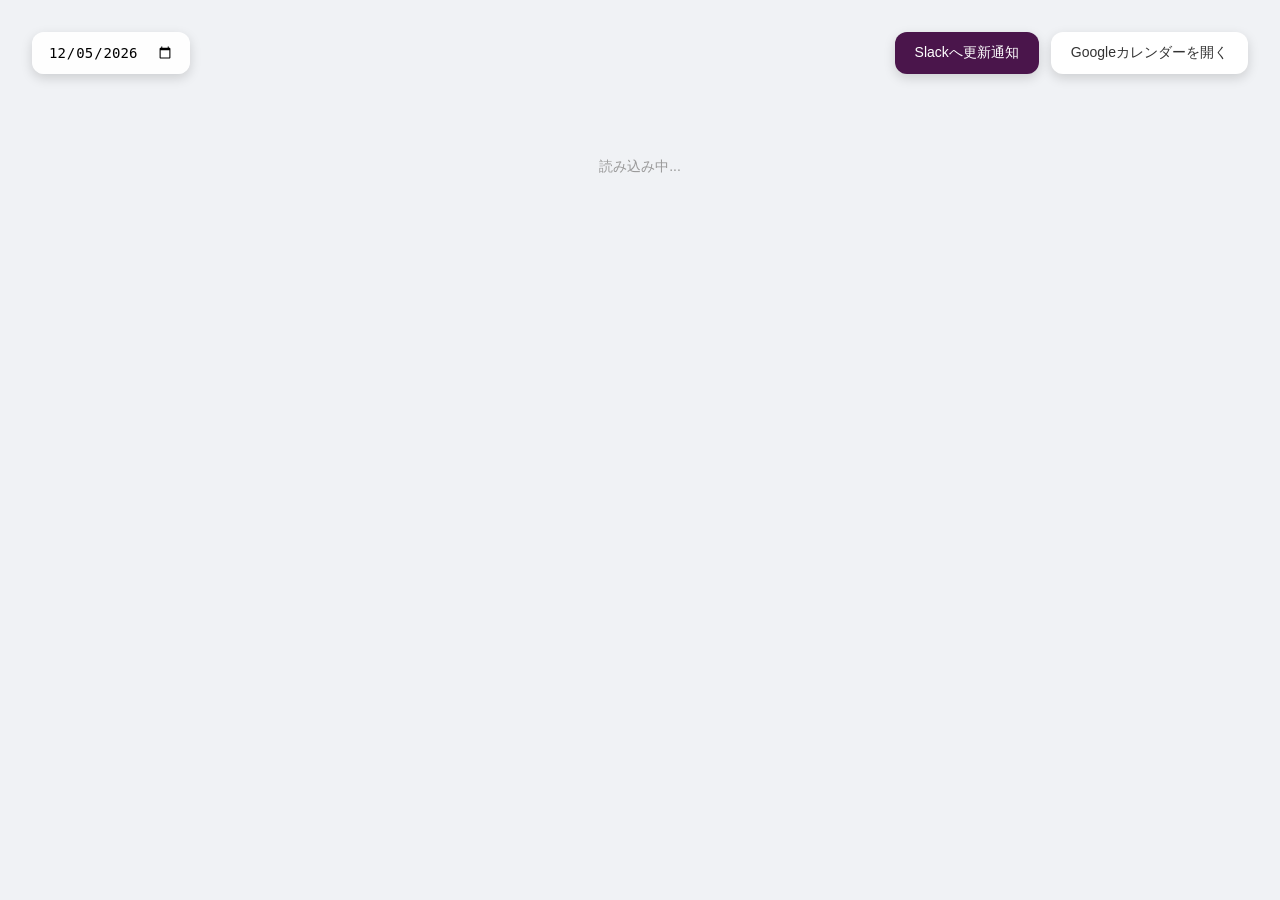
<file: GAS/シフト表/index.html>
<!DOCTYPE html>
<html>
<head>
  <meta charset="utf-8">
  <meta name="viewport" content="width=device-width, initial-scale=1">
  <style>
    * {
      box-sizing: border-box;
      margin: 0;
      padding: 0;
    }
    
    body {
      font-family: -apple-system, BlinkMacSystemFont, 'Segoe UI', Roboto, 'Helvetica Neue', sans-serif;
      padding: 16px 32px 120px 32px;
      background: #f0f2f5;
      min-height: 100vh;
    }
    
    .header {
      margin-bottom: 24px;
      position: sticky;
      top: 0;
      z-index: 100;
      background: #f0f2f5;
      padding-top: 16px;
    }
    
    .header-content {
      display: flex;
      justify-content: space-between;
      align-items: center;
    }
    
    .header-center {
      flex: 1;
      display: flex;
      justify-content: center;
    }
    
    .date-picker {
      display: flex;
      align-items: center;
      gap: 12px;
    }
    
    .calendar-link {
      padding: 12px 20px;
      background: white;
      color: #333;
      text-decoration: none;
      border-radius: 12px;
      font-size: 14px;
      font-weight: 500;
      box-shadow: 0 4px 12px rgba(0, 0, 0, 0.15);
      transition: all 0.2s ease;
    }
    
    .calendar-link:hover {
      background: #f5f5f5;
      box-shadow: 0 6px 16px rgba(0, 0, 0, 0.2);
    }
    
    .slack-button {
      padding: 12px 20px;
      background: #4A154B;
      color: white;
      border: none;
      border-radius: 12px;
      font-size: 14px;
      font-weight: 500;
      cursor: pointer;
      box-shadow: 0 4px 12px rgba(0, 0, 0, 0.15);
      transition: all 0.2s ease;
    }
    
    .slack-button:hover {
      background: #611f69;
      box-shadow: 0 6px 16px rgba(0, 0, 0, 0.2);
    }
    
    .slack-button:disabled {
      background: #ccc;
      cursor: not-allowed;
    }
    
    .date-picker input {
      padding: 12px 16px;
      border: none;
      border-radius: 12px;
      font-size: 14px;
      background: rgba(255, 255, 255, 0.95);
      box-shadow: 0 4px 12px rgba(0, 0, 0, 0.15);
      transition: all 0.2s ease;
    }
    
    .date-picker input:focus {
      outline: none;
      box-shadow: 0 4px 20px rgba(0, 0, 0, 0.25);
      transform: translateY(-1px);
    }
    
    .update-button {
      padding: 12px 24px;
      background: #34a853;
      color: white;
      border: none;
      border-radius: 12px;
      cursor: pointer;
      font-size: 14px;
      font-weight: 600;
      box-shadow: 0 4px 12px rgba(0, 0, 0, 0.15);
      transition: all 0.2s ease;
      animation: pulse 2s infinite;
    }
    
    .update-button:hover {
      background: #2d9249;
      transform: translateY(-2px);
      box-shadow: 0 6px 20px rgba(0, 0, 0, 0.25);
    }
    
    @keyframes pulse {
      0%, 100% { box-shadow: 0 4px 12px rgba(52, 168, 83, 0.4); }
      50% { box-shadow: 0 4px 20px rgba(52, 168, 83, 0.8); }
    }
    
    .hidden {
      display: none !important;
    }
    
    .status-message {
      padding: 8px 16px;
      border-radius: 8px;
      font-size: 13px;
      font-weight: 500;
      transition: all 0.3s ease;
    }
    
    .status-loading {
      background: #e3f2fd;
      color: #1565c0;
    }
    
    .status-success {
      background: #e8f5e9;
      color: #2e7d32;
    }
    
    .status-error {
      background: #ffebee;
      color: #c62828;
    }
    
    .shift-container {
      background: transparent;
    }
    
    .day-section {
      border-bottom: none;
      margin-bottom: 20px;
      background: white;
      border-radius: 12px;
      box-shadow: 0 2px 8px rgba(0, 0, 0, 0.08);
      overflow: hidden;
    }
    
    .day-section:last-child {
      margin-bottom: 0;
    }
    
    .day-header {
      background: linear-gradient(90deg, #f8f9fa 0%, #ffffff 100%);
      padding: 16px 20px;
      font-weight: 700;
      font-size: 15px;
      color: #333;
      border-bottom: 1px solid #e8e8e8;
      display: flex;
      justify-content: space-between;
      align-items: center;
      letter-spacing: 0.3px;
    }
    
    .day-header.holiday {
      background: linear-gradient(90deg, #fce4ec 0%, #ffffff 100%);
    }
    
    .time-header {
      display: flex;
      border-bottom: 1px solid #e8e8e8;
      background: #fafbfc;
    }
    
    .name-column {
      width: 120px;
      min-width: 120px;
      padding: 12px 16px;
      border-right: 1px solid #e8e8e8;
      font-size: 12px;
      color: #999;
      text-transform: uppercase;
      letter-spacing: 0.5px;
    }
    
    .time-slots {
      display: flex;
      flex: 1;
    }
    
    .time-slot {
      flex: 1;
      text-align: left;
      padding: 12px 8px;
      font-size: 11px;
      font-weight: 500;
      color: #999;
      border-right: 1px solid #f0f0f0;
    }
    
    .time-slot:last-child {
      border-right: none;
    }
    
    .member-row {
      display: flex;
      border-bottom: 1px solid #f5f5f5;
      min-height: 44px;
      transition: background 0.15s ease;
    }
    
    .member-row:hover {
      background: #f5f7fa;
      box-shadow: 0 2px 8px rgba(0, 0, 0, 0.08);
      position: relative;
      z-index: 1;
    }
    
    .member-row:hover .bar {
      box-shadow: 0 2px 6px rgba(0, 0, 0, 0.15);
      transform: translateY(-1px);
    }
    
    .member-row:hover .bar-event:hover,
    .member-row:hover .bar-rest:hover,
    .member-row:hover .bar-yukyu:hover {
      box-shadow: 0 4px 12px rgba(0, 0, 0, 0.25);
      transform: translateY(-2px);
    }
    
    .member-row:last-child {
      border-bottom: none;
    }
    
    .member-name {
      width: 120px;
      min-width: 120px;
      padding: 12px 16px;
      border-right: 1px solid #e8e8e8;
      display: flex;
      align-items: center;
      font-size: 13px;
      font-weight: 500;
      color: #333;
    }
    
    .member-schedule {
      flex: 1;
      position: relative;
      height: 44px;
      background: transparent;
    }
    
    .member-schedule::before {
      content: '';
      position: absolute;
      top: 0;
      left: 0;
      right: 0;
      bottom: 0;
      background: repeating-linear-gradient(
        90deg,
        transparent,
        transparent calc(100% / 9 - 1px),
        #f0f0f0 calc(100% / 9 - 1px),
        #f0f0f0 calc(100% / 9)
      );
      pointer-events: none;
    }
    
    .bar-container {
      position: absolute;
      top: 6px;
      bottom: 6px;
      left: 0;
      right: 0;
    }
    
    .bar {
      position: absolute;
      top: 0;
      height: 100%;
      display: flex;
      align-items: center;
      border-radius: 4px;
      box-shadow: 0 1px 3px rgba(0, 0, 0, 0.1);
    }
    
    .bar-default {
      background: #fff8e1;
    }
    
    .bar-event {
      background: #6b9ac4;
      z-index: 2;
      border-left: 2px solid rgba(255, 255, 255, 0.3);
    }
    
    .bar-rest {
      background: #c8e6c9;
      z-index: 2;
      border-left: 2px solid rgba(255, 255, 255, 0.3);
    }
    
    .bar-rest .bar-content {
      color: #333;
      text-shadow: none;
    }
    
    .bar-yukyu {
      background: #fff5f7;
      z-index: 1;
    }
    
    .bar-yukyu .bar-content {
      color: #333;
      text-shadow: none;
    }
    
    .bar-content {
      padding: 0 10px;
      font-size: 11px;
      font-weight: 500;
      color: white;
      white-space: nowrap;
      overflow: hidden;
      text-overflow: ellipsis;
      width: 100%;
      text-shadow: 0 1px 2px rgba(0, 0, 0, 0.2);
    }
    
    .bar-alert {
      background: #e53935;
    }
    
    .bar-alert .bar-content {
      color: white;
      font-weight: 600;
    }
    
    .holiday-overlay {
      position: absolute;
      top: 0;
      left: 0;
      right: 0;
      bottom: 0;
      display: flex;
      align-items: center;
      justify-content: center;
      background: rgba(252, 228, 236, 0.95);
      font-size: 20px;
      font-weight: 700;
      color: #c2185b;
      letter-spacing: 2px;
    }
    
    .loading {
      text-align: center;
      padding: 60px;
      color: #999;
      font-size: 14px;
    }
    
    /* ツールチップ */
    .bar {
      cursor: pointer;
    }
    
    .tooltip {
      position: absolute;
      background: #333;
      color: white;
      padding: 8px 12px;
      border-radius: 6px;
      font-size: 12px;
      z-index: 1000;
      pointer-events: none;
      max-width: 250px;
      box-shadow: 0 4px 12px rgba(0, 0, 0, 0.3);
    }
    
    .tooltip-title {
      font-weight: 600;
    }
    
    .tooltip-name {
      font-size: 13px;
      font-weight: 600;
      margin-bottom: 4px;
      padding-bottom: 4px;
      border-bottom: 1px solid #555;
    }
    
    .tooltip-time {
      font-size: 11px;
      color: #ccc;
      margin-top: 4px;
    }
    
    /* ポップアップ */
    .popup-overlay {
      position: fixed;
      top: 0;
      left: 0;
      right: 0;
      bottom: 0;
      background: rgba(0, 0, 0, 0.5);
      z-index: 2000;
      display: flex;
      align-items: center;
      justify-content: center;
    }
    
    .popup-card {
      background: white;
      border-radius: 12px;
      box-shadow: 0 8px 32px rgba(0, 0, 0, 0.3);
      max-width: 400px;
      width: 90%;
      max-height: 80vh;
      overflow-y: auto;
    }
    
    .popup-header {
      padding: 20px;
      border-bottom: 1px solid #e8e8e8;
    }
    
    .popup-title {
      font-size: 18px;
      font-weight: 600;
      color: #333;
      margin-bottom: 8px;
    }
    
    .popup-time {
      font-size: 14px;
      color: #666;
    }
    
    .popup-footer {
      padding: 16px 20px;
      border-top: 1px solid #e8e8e8;
      display: flex;
      justify-content: space-between;
    }
    
    .popup-button {
      padding: 8px 16px;
      border-radius: 6px;
      font-size: 13px;
      font-weight: 500;
      cursor: pointer;
      transition: all 0.2s ease;
    }
    
    .popup-button-close {
      background: #f0f0f0;
      color: #333;
      border: none;
    }
    
    .popup-button-close:hover {
      background: #e0e0e0;
    }
    
    .popup-button-open {
      background: #4285f4;
      color: white;
      border: none;
      text-decoration: none;
    }
    
    .popup-button-open:hover {
      background: #3367d6;
    }
    
    /* 掲示板 */
    .bulletin-board {
      background: white;
      border-radius: 12px;
      box-shadow: 0 2px 8px rgba(0, 0, 0, 0.08);
      margin-bottom: 20px;
      overflow: hidden;
    }
    
    .bulletin-header {
      background: linear-gradient(90deg, #e3f2fd 0%, #ffffff 100%);
      padding: 16px 20px;
      font-weight: 700;
      font-size: 15px;
      color: #1565c0;
      border-bottom: 1px solid #e8e8e8;
    }
    
    .bulletin-content {
      padding: 16px 20px;
    }
    
    .bulletin-posts {
      margin-bottom: 16px;
      max-height: 600px;
      overflow-y: auto;
    }
    
    .bulletin-pinned-area {
      margin-bottom: 12px;
      border-bottom: 2px solid #e8e8e8;
      padding-bottom: 12px;
    }
    
    .bulletin-post {
      padding: 12px;
      background: #f8f9fa;
      border-radius: 8px;
      margin-bottom: 8px;
      position: relative;
    }
    
    .bulletin-post.pinned {
      background: #fffbea;
      border-left: 3px solid #ffc107;
    }
    
    .bulletin-post:last-child {
      margin-bottom: 0;
    }
    
    .bulletin-post-text {
      font-size: 14px;
      color: #333;
      line-height: 1.5;
      white-space: pre-wrap;
      word-break: break-word;
      padding-right: 32px;
    }
    
    .bulletin-post-meta {
      font-size: 11px;
      color: #999;
      margin-top: 8px;
      display: flex;
      justify-content: space-between;
      align-items: center;
    }
    
    .bulletin-post-actions {
      display: flex;
      gap: 8px;
    }
    
    .bulletin-post-action {
      background: none;
      border: none;
      color: #666;
      cursor: pointer;
      font-size: 11px;
      padding: 2px 6px;
      border-radius: 4px;
      transition: all 0.2s ease;
    }
    
    .bulletin-post-action:hover {
      background: #e0e0e0;
      color: #333;
    }
    
    .bulletin-pin-button {
      background: none;
      border: none;
      cursor: pointer;
      font-size: 16px;
      padding: 2px 4px;
      transition: all 0.2s ease;
      filter: grayscale(100%) opacity(0.4);
      position: absolute;
      top: 8px;
      right: 8px;
    }
    
    .bulletin-pin-button:hover {
      transform: scale(1.2) rotate(15deg);
      filter: grayscale(100%) opacity(0.7);
    }
    
    .bulletin-pin-button.pinned {
      filter: grayscale(0%) opacity(1);
    }
    
    .bulletin-pin-button.pinned:hover {
      transform: scale(1.2) rotate(-15deg);
    }
    
    .bulletin-pin-button:disabled {
      cursor: wait;
      pointer-events: none;
    }
    
    body.processing {
      cursor: wait;
    }
    
    body.processing * {
      pointer-events: none;
    }
    
    body.processing .bulletin-pin-button {
      pointer-events: auto;
    }
    
    .bulletin-input-area {
      display: flex;
      gap: 12px;
      align-items: flex-end;
    }
    
    .bulletin-textarea {
      flex: 1;
      min-height: 40px;
      padding: 10px 12px;
      border: 1px solid #e0e0e0;
      border-radius: 8px;
      font-size: 14px;
      font-family: inherit;
      resize: none;
      overflow-y: auto;
      line-height: 1.5;
    }
    
    .bulletin-textarea:focus {
      outline: none;
      border-color: #4285f4;
      box-shadow: 0 0 0 2px rgba(66, 133, 244, 0.2);
    }
    
    .bulletin-submit {
      padding: 10px 20px;
      background: #4285f4;
      color: white;
      border: none;
      border-radius: 8px;
      cursor: pointer;
      font-size: 14px;
      font-weight: 500;
      transition: all 0.2s ease;
      white-space: nowrap;
    }
    
    .bulletin-submit:hover {
      background: #3367d6;
    }
    
    .bulletin-submit:disabled {
      background: #ccc;
      cursor: not-allowed;
    }
    
    .bulletin-empty {
      text-align: center;
      color: #999;
      font-size: 13px;
      padding: 20px;
    }
    
    .bulletin-edit-area {
      margin-top: 8px;
    }
    
    .bulletin-edit-area .bulletin-textarea {
      width: 100%;
    }
    
    .bulletin-edit-buttons {
      display: flex;
      gap: 8px;
      margin-top: 8px;
      justify-content: flex-end;
    }
    
    .bulletin-edit-btn {
      padding: 6px 12px;
      border: none;
      border-radius: 6px;
      font-size: 12px;
      cursor: pointer;
      transition: all 0.2s ease;
    }
    
    .bulletin-edit-save {
      background: #4285f4;
      color: white;
    }
    
    .bulletin-edit-save:hover {
      background: #3367d6;
    }
    
    .bulletin-edit-save:disabled {
      background: #ccc;
      cursor: not-allowed;
    }
    
    .bulletin-edit-cancel {
      background: #f0f0f0;
      color: #333;
    }
    
    .bulletin-edit-cancel:hover {
      background: #e0e0e0;
    }
  </style>
</head>
<body>
  <div class="header">
    <div class="header-content">
      <div class="date-picker">
        <input type="date" id="startDate">
        <span id="statusMessage" class="status-message hidden"></span>
      </div>
      <div class="header-center">
        <button id="updateButton" class="update-button hidden" onclick="applyUpdate()">更新があります</button>
      </div>
      <div style="display: flex; gap: 12px;">
        <button class="slack-button" onclick="sendSlackNotify()">Slackへ更新通知</button>
        <a href="https://calendar.google.com" target="_blank" class="calendar-link">
          Googleカレンダーを開く
        </a>
      </div>
    </div>
  </div>
  
  <div class="shift-container" id="shiftContainer">
    <div class="loading">読み込み中...</div>
  </div>

  <script>
    // 時間の範囲(9時〜18時)
    const START_HOUR = 9;
    const END_HOUR = 18;
    const TOTAL_HOURS = END_HOUR - START_HOUR;
    
    // 現在表示中のデータ
    let currentData = null;
    // 最新のデータ(更新ボタン用)
    let latestData = null;
    // 更新チェックのインターバルID
    let updateCheckInterval = null;
    // ツールチップ要素
    let tooltipEl = null;
    
    // 時刻文字列から時間の数値を計算
    function timeToHour(timeStr) {
      const [h, m] = timeStr.split(':').map(Number);
      return h + m / 60;
    }
    
    // ツールチップを表示
    function showTooltip(event, eventData, memberName = '') {
      if (!tooltipEl) {
        tooltipEl = document.createElement('div');
        tooltipEl.className = 'tooltip';
        document.body.appendChild(tooltipEl);
      }
      
      const titleHtml = eventData.title.replace(/\n/g, '<br>');
      const nameHtml = memberName ? `<div class="tooltip-name">${memberName}</div>` : '';
      tooltipEl.innerHTML = `
        ${nameHtml}
        <div class="tooltip-title">${titleHtml}</div>
        <div class="tooltip-time">${eventData.start} 〜 ${eventData.end}</div>
      `;
      tooltipEl.style.display = 'block';
      
      // 位置を設定(スクロール考慮)
      const rect = event.target.getBoundingClientRect();
      const scrollTop = window.pageYOffset || document.documentElement.scrollTop;
      const scrollLeft = window.pageXOffset || document.documentElement.scrollLeft;
      
      tooltipEl.style.left = (rect.left + scrollLeft) + 'px';
      tooltipEl.style.top = (rect.bottom + scrollTop + 8) + 'px';
    }
    
    // ツールチップを非表示
    function hideTooltip() {
      if (tooltipEl) {
        tooltipEl.style.display = 'none';
      }
    }
    
    // ポップアップを表示
    function showPopup(eventData) {
      const overlay = document.createElement('div');
      overlay.className = 'popup-overlay';
      overlay.onclick = function(e) {
        if (e.target === overlay) {
          overlay.remove();
        }
      };
      
      const titleHtml = eventData.title.replace(/\n/g, '<br>');
      overlay.innerHTML = `
        <div class="popup-card">
          <div class="popup-header">
            <div class="popup-title">${titleHtml}</div>
            <div class="popup-time">${eventData.start} 〜 ${eventData.end}</div>
          </div>
          <div class="popup-footer">
            <button class="popup-button popup-button-close" onclick="this.closest('.popup-overlay').remove()">閉じる</button>
            ${eventData.htmlLink ? `<a href="${eventData.htmlLink}" target="_blank" class="popup-button popup-button-open">カレンダーで開く</a>` : ''}
          </div>
        </div>
      `;
      
      document.body.appendChild(overlay);
    }
    
    // 掲示板の投稿データ
    let postsData = [];
    // 最新の投稿データ(更新ボタン用)
    let latestPostsData = [];
    
    // 掲示板を読み込み(初回表示用)
    function loadPosts() {
      google.script.run
        .withSuccessHandler(function(posts) {
          postsData = posts;
          latestPostsData = posts;
          renderPosts();
        })
        .withFailureHandler(function(error) {
          console.error('掲示板読み込みエラー:', error);
          showStatus('掲示板の読み込みに失敗しました', 'error');
          hideStatusAfterDelay(5000);
        })
        .getPosts();
    }
    
    // 投稿データの差分チェック
    function hasPostsChanged(oldPosts, newPosts) {
      if (oldPosts.length !== newPosts.length) return true;
      
      for (let i = 0; i < oldPosts.length; i++) {
        const o = oldPosts[i];
        const n = newPosts[i];
        if (o.id !== n.id || o.text !== n.text) {
          return true;
        }
      }
      return false;
    }
    
    // 掲示板を描画
    function renderPosts() {
      const container = document.getElementById('bulletinPosts');
      
      if (postsData.length === 0) {
        container.innerHTML = '<div class="bulletin-empty">投稿はありません</div>';
        return;
      }
      
      // ピン留め投稿と通常投稿を分ける
      const pinnedPosts = postsData.filter(p => p.pinned);
      const normalPosts = postsData.filter(p => !p.pinned);
      
      const renderPost = (post) => {
        const date = new Date(post.timestamp);
        const dateStr = `${date.getMonth() + 1}/${date.getDate()} ${String(date.getHours()).padStart(2, '0')}:${String(date.getMinutes()).padStart(2, '0')}`;
        const editedStr = post.editedAt ? ' (編集済み)' : '';
        const pinnedClass = post.pinned ? ' pinned' : '';
        const pinButtonClass = post.pinned ? 'bulletin-pin-button pinned' : 'bulletin-pin-button';
        
        return `
          <div class="bulletin-post${pinnedClass}" data-id="${post.id}">
            <button class="${pinButtonClass}" onclick="togglePin('${post.id}')" title="${post.pinned ? 'ピン解除' : 'ピン留め'}">📌</button>
            <div class="bulletin-post-text">${escapeHtml(post.text)}</div>
            <div class="bulletin-post-meta">
              <span>${dateStr}${editedStr}</span>
              <div class="bulletin-post-actions">
                <button class="bulletin-post-action" onclick="startEditPost('${post.id}')">編集</button>
              </div>
            </div>
          </div>
        `;
      };
      
      let html = '';
      
      // ピン留め投稿があれば先に表示
      if (pinnedPosts.length > 0) {
        html += '<div class="bulletin-pinned-area">' + pinnedPosts.map(renderPost).join('') + '</div>';
      }
      
      // 通常投稿を表示
      html += normalPosts.map(renderPost).join('');
      
      container.innerHTML = html;
      
      // スクロールを最下部に移動（ピン留めエリアがある場合は通常投稿エリアの最下部）
      setTimeout(() => {
        container.scrollTop = container.scrollHeight;
      }, 0);
    }
    
    // HTMLエスケープ
    function escapeHtml(text) {
      const div = document.createElement('div');
      div.textContent = text;
      return div.innerHTML;
    }
    
    // 投稿を追加
    function submitPost() {
      const textarea = document.getElementById('bulletinInput');
      const text = textarea.value.trim();
      
      if (!text) return;
      
      const submitBtn = document.querySelector('.bulletin-submit');
      submitBtn.disabled = true;
      
      google.script.run
        .withSuccessHandler(function(posts) {
          postsData = posts;
          latestPostsData = posts;
          renderPosts();
          textarea.value = '';
          textarea.style.height = '40px';
          submitBtn.disabled = false;
        })
        .withFailureHandler(function(error) {
          console.error('投稿エラー:', error);
          showStatus('投稿に失敗しました', 'error');
          hideStatusAfterDelay(5000);
          submitBtn.disabled = false;
        })
        .addPost(text);
    }
    
    // ピン留めをトグル
    function togglePin(id) {
      const post = postsData.find(p => p.id === id);
      if (!post) return;
      
      // 楽観的UI更新：即座に状態を変更して再描画
      post.pinned = !post.pinned;
      renderPosts();
      
      // 処理中状態にする
      document.body.classList.add('processing');
      const allPinButtons = document.querySelectorAll('.bulletin-pin-button');
      allPinButtons.forEach(btn => btn.disabled = true);
      
      // 裏でサーバー更新
      google.script.run
        .withSuccessHandler(function(posts) {
          postsData = posts;
          latestPostsData = posts;
          // すでに楽観的に更新済みなので、サーバーと同期が取れていれば再描画不要
          // もし万が一ズレていたら再描画
          const serverPost = posts.find(p => p.id === id);
          if (serverPost && serverPost.pinned !== post.pinned) {
            postsData = posts;
            renderPosts();
          }
          // 処理中状態を解除
          document.body.classList.remove('processing');
          const allPinButtons = document.querySelectorAll('.bulletin-pin-button');
          allPinButtons.forEach(btn => btn.disabled = false);
        })
        .withFailureHandler(function(error) {
          console.error('ピン留めエラー:', error);
          // エラー時は元に戻す
          post.pinned = !post.pinned;
          renderPosts();
          showStatus('ピン留めに失敗しました', 'error');
          hideStatusAfterDelay(5000);
          // 処理中状態を解除
          document.body.classList.remove('processing');
          const allPinButtons = document.querySelectorAll('.bulletin-pin-button');
          allPinButtons.forEach(btn => btn.disabled = false);
        })
        .togglePinPost(id);
    }
    
    // 編集モードを開始
    function startEditPost(id) {
      const post = postsData.find(p => p.id === id);
      if (!post) return;
      
      const postEl = document.querySelector(`.bulletin-post[data-id="${id}"]`);
      const textEl = postEl.querySelector('.bulletin-post-text');
      
      textEl.innerHTML = `
        <div class="bulletin-edit-area">
          <textarea class="bulletin-textarea" id="editTextarea-${id}">${escapeHtml(post.text)}</textarea>
          <div class="bulletin-edit-buttons">
            <button class="bulletin-edit-btn bulletin-edit-cancel" onclick="renderPosts()">キャンセル</button>
            <button class="bulletin-edit-btn bulletin-edit-save" onclick="saveEditPost('${id}')">保存</button>
          </div>
        </div>
      `;
      
      const editTextarea = document.getElementById(`editTextarea-${id}`);
      editTextarea.focus();
      autoResizeTextarea(editTextarea);
      editTextarea.addEventListener('input', function() {
        autoResizeTextarea(this);
      });
      // Ctrl+Enterで保存
      editTextarea.addEventListener('keydown', function(e) {
        if (e.ctrlKey && e.key === 'Enter') {
          e.preventDefault();
          saveEditPost(id);
        }
      });
      
      // 編集エリアを中央にスクロール
      editTextarea.scrollIntoView({ behavior: 'smooth', block: 'center' });
    }
    
    // 編集を保存(空なら削除)
    function saveEditPost(id) {
      const textarea = document.getElementById(`editTextarea-${id}`);
      const text = textarea.value.trim();
      
      // 保存ボタンをグレーアウト
      const saveBtn = textarea.parentElement.querySelector('.bulletin-edit-save');
      if (saveBtn) saveBtn.disabled = true;
      
      if (!text) {
        // 空なら削除
        if (confirm('内容が空です。この投稿を削除しますか?')) {
          google.script.run
            .withSuccessHandler(function(posts) {
              postsData = posts;
              latestPostsData = posts;
              renderPosts();
            })
            .withFailureHandler(function(error) {
              console.error('削除エラー:', error);
              showStatus('削除に失敗しました', 'error');
              hideStatusAfterDelay(5000);
              if (saveBtn) saveBtn.disabled = false;
            })
            .deletePost(id);
        } else {
          if (saveBtn) saveBtn.disabled = false;
        }
        return;
      }
      
      google.script.run
        .withSuccessHandler(function(posts) {
          postsData = posts;
          latestPostsData = posts;
          renderPosts();
        })
        .withFailureHandler(function(error) {
          console.error('編集エラー:', error);
          showStatus('編集に失敗しました', 'error');
          hideStatusAfterDelay(5000);
          if (saveBtn) saveBtn.disabled = false;
        })
        .editPost(id, text);
    }
    
    // テキストエリアの自動リサイズ
    function autoResizeTextarea(textarea) {
      textarea.style.height = 'auto';
      textarea.style.height = textarea.scrollHeight + 'px';
    }
    
    // ステータスメッセージを表示
    function showStatus(message, type) {
      const statusEl = document.getElementById('statusMessage');
      statusEl.textContent = message;
      statusEl.className = 'status-message status-' + type;
      statusEl.classList.remove('hidden');
    }
    
    // ステータスメッセージを非表示
    function hideStatus() {
      document.getElementById('statusMessage').classList.add('hidden');
    }
    
    // ステータスメッセージを一定時間後に非表示
    function hideStatusAfterDelay(delay) {
      setTimeout(hideStatus, delay);
    }
    
    // 初期化
    document.addEventListener('DOMContentLoaded', function() {
      // 今日の日付をセット(確実に日本時間で)
      const today = new Date();
      const year = today.getFullYear();
      const month = String(today.getMonth() + 1).padStart(2, '0');
      const day = String(today.getDate()).padStart(2, '0');
      const dateStr = `${year}-${month}-${day}`;
      document.getElementById('startDate').value = dateStr;
      
      // 日付変更時に自動読み込み
      document.getElementById('startDate').addEventListener('change', function() {
        loadShiftData();
      });
      
      // データ読み込み
      loadShiftData();
      
      // 10分ごとに更新チェック
      updateCheckInterval = setInterval(function() {
        checkForUpdates(false);
      }, 600000);
    });
    
    // シフトデータ読み込み(キャッシュ優先)
    function loadShiftData() {
      const startDate = document.getElementById('startDate').value;
      document.getElementById('shiftContainer').innerHTML = '<div class="loading">読み込み中...</div>';
      document.getElementById('updateButton').classList.add('hidden');
      
      // まずキャッシュから取得を試みる
      google.script.run
        .withSuccessHandler(function(cachedData) {
          if (cachedData) {
            // キャッシュがあれば即座に表示
            currentData = cachedData;
            renderShift(cachedData);
            loadPosts();
            // ステータス表示して裏で最新データをチェック
            showStatus('最新情報を確認中...', 'loading');
            checkForUpdates(true);
          } else {
            // キャッシュがなければAPIから取得
            showStatus('最新情報を読み込み中です', 'loading');
            fetchFreshData(true);
          }
        })
        .withFailureHandler(function(error) {
          console.error('キャッシュ取得エラー:', error);
          // キャッシュ取得失敗時はAPIから取得
          showStatus('最新情報を読み込み中です', 'loading');
          fetchFreshData(true);
        })
        .getShiftDataFromCache(startDate);
    }
    
    // APIから最新データを取得
    function fetchFreshData(showStatusOnSuccess) {
      const startDate = document.getElementById('startDate').value;
      
      google.script.run
        .withSuccessHandler(function(data) {
          currentData = data;
          renderShift(data);
          loadPosts();
          if (showStatusOnSuccess) {
            showStatus('最新です', 'success');
            hideStatusAfterDelay(3000);
          }
        })
        .withFailureHandler(function(error) {
          console.error('データ取得エラー:', error);
          handleError(error);
        })
        .getShiftDataFresh(startDate);
    }
    
    // 更新チェック(統合版)
    function checkForUpdates(showStatusMessage) {
      const startDate = document.getElementById('startDate').value;
      
      let shiftHasChanges = false;
      let postsHasChanges = false;
      let checksCompleted = 0;
      
      const onCheckComplete = () => {
        checksCompleted++;
        if (checksCompleted === 2) {
          if (shiftHasChanges || postsHasChanges) {
            if (showStatusMessage) hideStatus();
            document.getElementById('updateButton').classList.remove('hidden');
          } else if (showStatusMessage) {
            showStatus('最新です', 'success');
            hideStatusAfterDelay(3000);
          }
        }
      };
      
      // シフトデータのチェック
      google.script.run
        .withSuccessHandler(function(freshData) {
          latestData = freshData;
          if (currentData && hasDataChanged(currentData, freshData)) {
            shiftHasChanges = true;
          }
          onCheckComplete();
        })
        .withFailureHandler(function(error) {
          console.error('更新チェックエラー:', error);
          if (showStatusMessage) {
            showStatus('更新チェックに失敗しました', 'error');
            hideStatusAfterDelay(5000);
          }
          onCheckComplete();
        })
        .getShiftDataFresh(startDate);
      
      // 投稿データのチェック
      google.script.run
        .withSuccessHandler(function(posts) {
          latestPostsData = posts;
          if (hasPostsChanged(postsData, posts)) {
            postsHasChanges = true;
          }
          onCheckComplete();
        })
        .withFailureHandler(function(error) {
          console.error('掲示板更新チェックエラー:', error);
          if (showStatusMessage) {
            showStatus('更新チェックに失敗しました', 'error');
            hideStatusAfterDelay(5000);
          }
          onCheckComplete();
        })
        .getPosts();
    }
    
    // データの差分チェック(IDベース)
    function hasDataChanged(oldData, newData) {
      // メンバー数が違う
      if (oldData.members.length !== newData.members.length) return true;
      
      for (let i = 0; i < oldData.members.length; i++) {
        const oldMember = oldData.members[i];
        const newMember = newData.members[i];
        
        for (const dateStr of oldData.dates) {
          const oldDayData = oldMember.events[dateStr] || { isOff: false, isYukyu: false, events: [] };
          const newDayData = newMember.events[dateStr] || { isOff: false, isYukyu: false, events: [] };
          
          // 休みや有給の状態が違う
          if (oldDayData.isOff !== newDayData.isOff || oldDayData.isYukyu !== newDayData.isYukyu) return true;
          
          const oldEvents = oldDayData.events || [];
          const newEvents = newDayData.events || [];
          
          // 予定の数が違う
          if (oldEvents.length !== newEvents.length) return true;
          
          // IDでマップを作成
          const oldMap = {};
          oldEvents.forEach(e => { oldMap[e.id] = e; });
          
          // 各予定を比較
          for (const newEvent of newEvents) {
            const oldEvent = oldMap[newEvent.id];
            
            // IDがなくなった(新規追加された)
            if (!oldEvent) return true;
            
            // タイトル・時間が変わった
            if (oldEvent.title !== newEvent.title ||
                oldEvent.start !== newEvent.start ||
                oldEvent.end !== newEvent.end ||
                oldEvent.myResponseStatus !== newEvent.myResponseStatus) {
              return true;
            }
          }
        }
      }
      return false;
    }
    
    // 更新を適用
    function applyUpdate() {
      if (latestData) {
        currentData = latestData;
        renderShift(latestData);
      }
      if (latestPostsData) {
        postsData = latestPostsData;
        renderPosts();
      }
      document.getElementById('updateButton').classList.add('hidden');
    }
    
    // エラーハンドリング
    function handleError(error) {
      document.getElementById('shiftContainer').innerHTML = 
        '<div class="loading">エラーが発生しました: ' + error.message + '</div>';
      showStatus('データの読み込みに失敗しました', 'error');
      hideStatusAfterDelay(5000);
    }
    
    // シフト表を描画
    function renderShift(data) {
      const container = document.getElementById('shiftContainer');
      container.innerHTML = '';
      
      data.dates.forEach((dateStr, index) => {
        const daySection = document.createElement('div');
        daySection.className = 'day-section';
        
        const isHoliday = data.holidays[dateStr];
        const date = new Date(dateStr);
        const dayNames = ['日', '月', '火', '水', '木', '金', '土'];
        const displayDate = `${date.getMonth() + 1}/${date.getDate()}(${dayNames[date.getDay()]})`;
        
        // 日付ヘッダー
        const dayHeader = document.createElement('div');
        dayHeader.className = 'day-header' + (isHoliday ? ' holiday' : '');
        dayHeader.innerHTML = `<span>${displayDate}</span>` + 
          (isHoliday ? `<span>${isHoliday}</span>` : '');
        daySection.appendChild(dayHeader);
        
        // 時間ヘッダー
        const timeHeader = document.createElement('div');
        timeHeader.className = 'time-header';
        timeHeader.innerHTML = '<div class="name-column"></div><div class="time-slots">' +
          Array.from({length: TOTAL_HOURS}, (_, i) => 
            `<div class="time-slot">${START_HOUR + i}</div>`
          ).join('') + '</div>';
        daySection.appendChild(timeHeader);
        
        // メンバー行のコンテナ
        const membersContainer = document.createElement('div');
        membersContainer.style.position = 'relative';
        
        // 各メンバーの行
        data.members.forEach(member => {
          const memberRow = document.createElement('div');
          memberRow.className = 'member-row';
          
          const memberEvents = member.events[dateStr] || { isOff: false, isYukyu: false, events: [] };
          
          // 名前列
          const nameCol = document.createElement('div');
          nameCol.className = 'member-name';
          nameCol.textContent = member.name;
          memberRow.appendChild(nameCol);
          
          // スケジュール列
          const scheduleCol = document.createElement('div');
          scheduleCol.className = 'member-schedule';
          
          // バーコンテナを作成(余白を持たせるため)
          const barContainer = document.createElement('div');
          barContainer.className = 'bar-container';
          
          if (!isHoliday) {
            if (memberEvents.isYukyu) {
              // 有給の場合は有給バーのみ表示
              renderEvents(barContainer, memberEvents.events, true, member.name);
            } else if (!memberEvents.isOff) {
              // デフォルトバー(9-18時の出勤)
              const defaultBar = document.createElement('div');
              defaultBar.className = 'bar bar-default';
              defaultBar.style.left = '0%';
              defaultBar.style.width = '100%';
              barContainer.appendChild(defaultBar);
              
              // 予定バーを重ねる
              if (memberEvents.events && memberEvents.events.length > 0) {
                renderEvents(barContainer, memberEvents.events, false, member.name);
              }
            }
          }
          
          scheduleCol.appendChild(barContainer);
          
          memberRow.appendChild(scheduleCol);
          membersContainer.appendChild(memberRow);
        });
        
        // 祝日オーバーレイ
        if (isHoliday) {
          const overlay = document.createElement('div');
          overlay.className = 'holiday-overlay';
          overlay.textContent = isHoliday;
          overlay.style.height = (data.members.length * 50) + 'px';
          membersContainer.style.position = 'relative';
          membersContainer.appendChild(overlay);
        }
        
        daySection.appendChild(membersContainer);
        container.appendChild(daySection);
        
        // 1日目の後に掲示板を挿入
        if (index === 0) {
          const bulletinBoard = document.createElement('div');
          bulletinBoard.className = 'bulletin-board';
          bulletinBoard.innerHTML = `
            <div class="bulletin-header">今日のひとこと</div>
            <div class="bulletin-content">
              <div class="bulletin-posts" id="bulletinPosts">
                <div class="bulletin-empty">読み込み中...</div>
              </div>
              <div class="bulletin-input-area">
                <textarea class="bulletin-textarea" id="bulletinInput" placeholder="メッセージを入力..."></textarea>
                <button class="bulletin-submit" onclick="submitPost()">投稿</button>
              </div>
            </div>
          `;
          container.appendChild(bulletinBoard);
          
          // テキストエリアのイベントリスナーを設定
          const bulletinInput = document.getElementById('bulletinInput');
          if (bulletinInput) {
            bulletinInput.addEventListener('input', function() {
              autoResizeTextarea(this);
            });
            // Ctrl+Enterで投稿
            bulletinInput.addEventListener('keydown', function(e) {
              if (e.ctrlKey && e.key === 'Enter') {
                e.preventDefault();
                submitPost();
              }
            });
          }
        }
      });
    }
    
    // Slack通知を送信
    function sendSlackNotify() {
      if (!confirm('Slackに更新通知を送信しますか？')) return;
      
      const btn = document.querySelector('.slack-button');
      btn.disabled = true;
      btn.textContent = '送信中...';
      
      google.script.run
        .withSuccessHandler(function() {
          showStatus('Slackに通知しました', 'success');
          hideStatusAfterDelay(3000);
          btn.disabled = false;
          btn.textContent = 'Slackへ更新通知';
        })
        .withFailureHandler(function(error) {
          console.error('Slack通知エラー:', error);
          showStatus('Slack通知に失敗しました', 'error');
          hideStatusAfterDelay(5000);
          btn.disabled = false;
          btn.textContent = 'Slackへ更新通知';
        })
        .sendSlackNotification();
    }
    
    // 特定の時刻に重なっている予定を取得
    function getEventsAt(time, events) {
      return events.filter(e => {
        const start = Math.max(timeToHour(e.start), START_HOUR);
        const end = Math.min(timeToHour(e.end), END_HOUR);
        return start <= time && time < end;
      });
    }
    
    // 全イベントから時間区間を取得
    function getTimeSegments(events) {
      const timePoints = new Set();
      events.forEach(e => {
        const start = Math.max(timeToHour(e.start), START_HOUR);
        const end = Math.min(timeToHour(e.end), END_HOUR);
        if (start < end) {
          timePoints.add(start);
          timePoints.add(end);
        }
      });
      return [...timePoints].sort((a, b) => a - b);
    }
    
    // 予定バーを描画
    function renderEvents(container, events, isYukyuMode = false, memberName = '') {
      // 不参加の予定を除外
      const visibleEvents = events.filter(e => e.myResponseStatus !== 'declined');
      
      if (visibleEvents.length === 0) return;
      
      // 時間区間を取得
      const timePoints = getTimeSegments(visibleEvents);
      
      // 開始時間順にソート（一度だけ）
      const sortedEvents = [...visibleEvents].sort((a, b) => {
        const aStart = timeToHour(a.start);
        const bStart = timeToHour(b.start);
        if (aStart !== bStart) return aStart - bStart;
        return visibleEvents.indexOf(a) - visibleEvents.indexOf(b);
      });
      
      // バーにツールチップとポップアップを設定する共通関数
      function attachBarEvents(bar, data, name = '') {
        bar.addEventListener('mouseenter', e => showTooltip(e, data, name));
        bar.addEventListener('mouseleave', hideTooltip);
        bar.addEventListener('click', () => {
          hideTooltip();
          showPopup(data);
        });
      }
      
      // バーのクラスを決定する関数
      function getBarClass(event, isYukyu) {
        if (isYukyu || event.title.includes('有給')) return 'bar bar-yukyu';
        if (event.title.includes('休憩')) return 'bar bar-rest';
        return 'bar bar-event';
      }
      
      // 各予定について、描画する区間を計算
      sortedEvents.forEach(event => {
        const eventStart = Math.max(timeToHour(event.start), START_HOUR);
        const eventEnd = Math.min(timeToHour(event.end), END_HOUR);
        
        if (eventStart >= eventEnd) return;
        
        // この予定が存在する各区間を処理
        for (let i = 0; i < timePoints.length - 1; i++) {
          const segStart = timePoints[i];
          const segEnd = timePoints[i + 1];
          
          // この予定がこの区間に存在するか
          if (segStart >= eventEnd || segEnd <= eventStart) continue;
          
          const midpoint = (segStart + segEnd) / 2;
          const eventsInSegment = getEventsAt(midpoint, sortedEvents);
          const overlapCount = eventsInSegment.length;
          
          // 3件以上重複している区間はスキップ（アラートバーで表示）
          if (overlapCount >= 3) continue;
          
          // この区間でのこの予定の位置を決定（既にソート済み）
          const position = eventsInSegment.indexOf(event);
          if (position >= 2) continue;
          
          const left = ((segStart - START_HOUR) / TOTAL_HOURS) * 100;
          const width = ((segEnd - segStart) / TOTAL_HOURS) * 100;
          
          const bar = document.createElement('div');
          bar.className = getBarClass(event, isYukyuMode);
          bar.style.left = left + '%';
          bar.style.width = width + '%';
          bar.innerHTML = `<div class="bar-content">${event.title}</div>`;
          
          // 2件重複している場合は上下に分割
          if (overlapCount === 2) {
            bar.style.height = 'calc(50% - 1px)';
            bar.style.top = position === 0 ? '0' : 'calc(50% + 1px)';
          }
          
          attachBarEvents(bar, event, memberName);
          container.appendChild(bar);
        }
      });
      
      // 3件以上重複している時間帯にアラートバーを表示
      for (let i = 0; i < timePoints.length - 1; i++) {
        const segStart = timePoints[i];
        const segEnd = timePoints[i + 1];
        const midpoint = (segStart + segEnd) / 2;
        
        if (getEventsAt(midpoint, visibleEvents).length >= 3) {
          const left = ((segStart - START_HOUR) / TOTAL_HOURS) * 100;
          const width = ((segEnd - segStart) / TOTAL_HOURS) * 100;
          
          const alertBar = document.createElement('div');
          alertBar.className = 'bar bar-alert';
          alertBar.style.left = left + '%';
          alertBar.style.width = width + '%';
          alertBar.style.zIndex = '3';
          alertBar.innerHTML = '<div class="bar-content">予定が重複しています</div>';
          
          const alertData = {
            title: '予定が重複しています。\nGoogleカレンダーで確認してください',
            start: formatHour(segStart),
            end: formatHour(segEnd),
            htmlLink: 'https://calendar.google.com'
          };
          
          attachBarEvents(alertBar, alertData, memberName);
          container.appendChild(alertBar);
        }
      }
    }
    
    // 時間を HH:MM 形式にフォーマット
    function formatHour(hour) {
      const h = Math.floor(hour);
      const m = Math.round((hour - h) * 60);
      return String(h).padStart(2, '0') + ':' + String(m).padStart(2, '0');
    }
  </script>
</body>
</html>
</file>
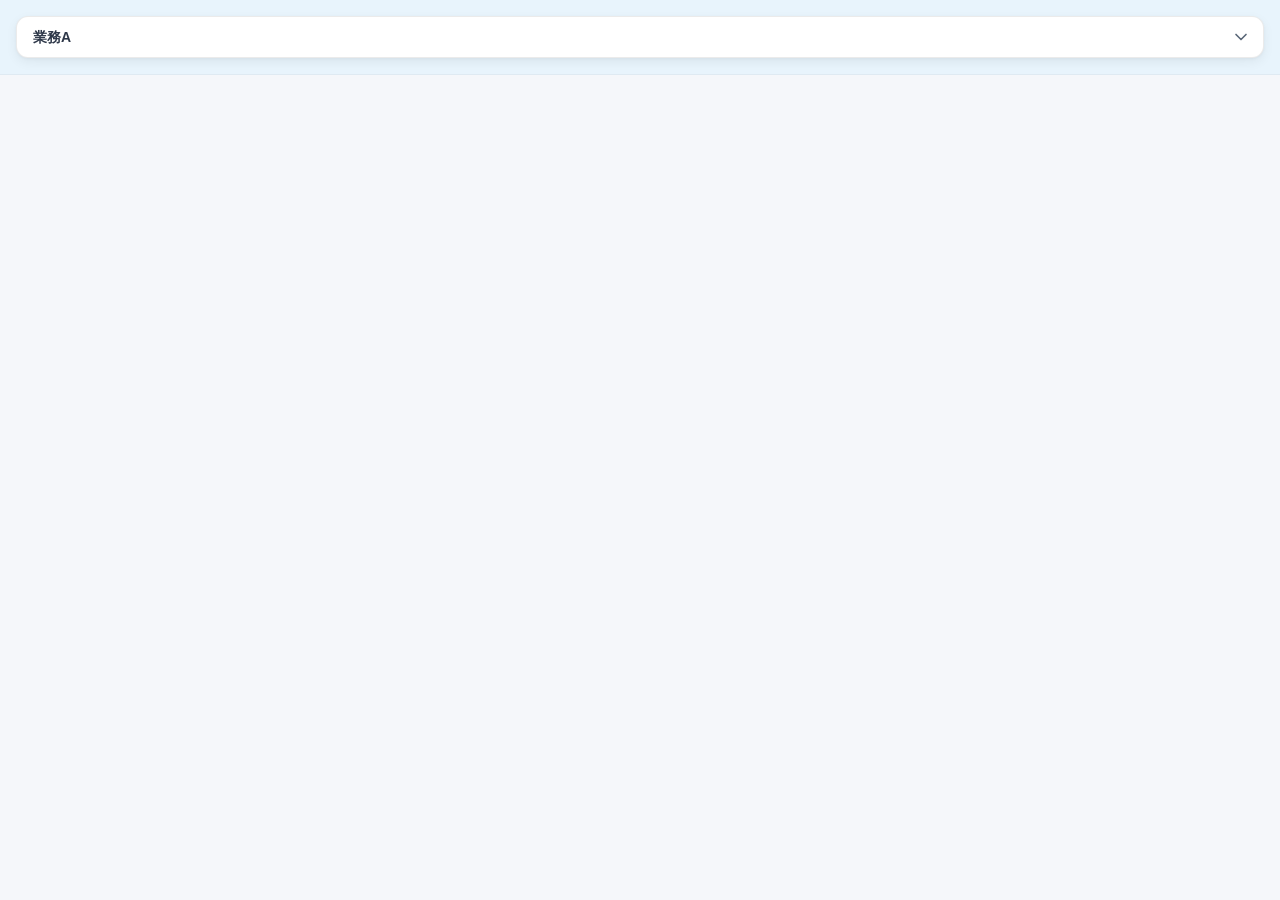
<file: Chrome拡張機能/統合業務ツール/sidepanel.html>
<!DOCTYPE html>
<html lang="ja">
<head>
  <meta charset="UTF-8">
  <meta name="viewport" content="width=device-width, initial-scale=1.0">
  <title>統合業務ツール</title>
  <link rel="stylesheet" href="sidepanel.css">
</head>
<body data-business="gyomuA">
  <header class="app-header">
    <select id="businessSelect"></select>
  </header>
  <main class="container">
    <div id="menuContainer" class="menu-container"></div>
  </main>
  <script src="sidepanel.js" type="module"></script>
</body>
</html>
</file>
<file: Chrome拡張機能/統合業務ツール/sidepanel.css>
:root {
  /* 業務A: パステルブルー */
  --theme-bg: #e8f4fc;
  --theme-accent: #7eb8da;
  --theme-accent-dark: #5a9bc5;
  
  /* ベースカラー */
  --bg-body: #f5f7fa;
  --bg-card: #ffffff;
  --bg-card-hover: #ffffff;
  
  /* テキスト */
  --text-primary: #2d3748;
  --text-secondary: #5a6778;
  --text-muted: #8896a6;
  
  /* シャドウ */
  --shadow-card: 
    0 1px 3px rgba(0, 0, 0, 0.04),
    0 4px 12px rgba(0, 0, 0, 0.06);
  --shadow-card-hover: 
    0 4px 12px rgba(0, 0, 0, 0.08),
    0 8px 24px rgba(0, 0, 0, 0.1);
  --shadow-card-active:
    0 1px 2px rgba(0, 0, 0, 0.06);
  
  /* トランジション */
  --ease-out-expo: cubic-bezier(0.16, 1, 0.3, 1);
  --duration-normal: 250ms;
  --duration-fast: 150ms;

  /* フォントサイズ */
  font-size: 16px;
}

/* 業務ごとのパステルテーマ */
body[data-business="gyomuA"] {
  --theme-bg: #e8f4fc;
  --theme-accent: #7eb8da;
  --theme-accent-dark: #5a9bc5;
}

body[data-business="gyomuB"] {
  --theme-bg: #e6f7f1;
  --theme-accent: #7ed3b8;
  --theme-accent-dark: #5abf9e;
}

body[data-business="gyomuC"] {
  --theme-bg: #f3e8fc;
  --theme-accent: #c4a7e3;
  --theme-accent-dark: #a87fd4;
}

* {
  box-sizing: border-box;
  margin: 0;
  padding: 0;
}

body {
  font-family: "Segoe UI", -apple-system, BlinkMacSystemFont, "Hiragino Sans", "Noto Sans JP", sans-serif;
  font-size: 0.875rem;
  background-color: var(--bg-body);
  color: var(--text-primary);
  line-height: 1.5;
  -webkit-font-smoothing: antialiased;
}

/* ========================================
   ヘッダー
======================================== */
.app-header {
  padding: 1rem;
  background-color: var(--theme-bg);
  border-bottom: 1px solid rgba(0, 0, 0, 0.04);
  transition: background-color var(--duration-normal) var(--ease-out-expo);
}

.app-header select {
  width: 100%;
  padding: 0.75rem 2.5rem 0.75rem 1rem;
  font-size: 0.875rem;
  font-weight: 600;
  color: var(--text-primary);
  background-color: var(--bg-card);
  border: 1px solid rgba(0, 0, 0, 0.08);
  border-radius: 0.75rem;
  cursor: pointer;
  appearance: none;
  background-image: url("data:image/svg+xml,%3Csvg xmlns='http://www.w3.org/2000/svg' width='20' height='20' viewBox='0 0 24 24' fill='none' stroke='%235a6778' stroke-width='2' stroke-linecap='round' stroke-linejoin='round'%3E%3Cpolyline points='6 9 12 15 18 9'%3E%3C/polyline%3E%3C/svg%3E");
  background-repeat: no-repeat;
  background-position: right 0.75rem center;
  box-shadow: var(--shadow-card);
  transition: 
    box-shadow var(--duration-normal) var(--ease-out-expo),
    border-color var(--duration-fast) ease;
}

.app-header select:hover {
  border-color: var(--theme-accent);
}

.app-header select:focus {
  outline: none;
  border-color: var(--theme-accent-dark);
  box-shadow: 
    var(--shadow-card),
    0 0 0 3px rgba(126, 184, 218, 0.2);
}

/* ========================================
   メインコンテナ
======================================== */
.container {
  padding: 1rem;
}

.menu-container {
  display: flex;
  flex-direction: column;
  gap: 1rem;
}

/* ========================================
   メニューボタン（カード風）
======================================== */
.menu-button {
  position: relative;
  width: 100%;
  padding: 1rem 1.125rem;
  font-size: 0.875rem;
  font-weight: 600;
  text-align: left;
  color: var(--text-primary);
  background-color: var(--bg-card);
  border: 1px solid rgba(0, 0, 0, 0.06);
  border-radius: 0.75rem;
  cursor: pointer;
  box-shadow: var(--shadow-card);
  transition: 
    transform var(--duration-normal) var(--ease-out-expo),
    box-shadow var(--duration-normal) var(--ease-out-expo),
    border-color var(--duration-fast) ease;
  overflow: hidden;
}

/* 左側のアクセントライン */
.menu-button::before {
  content: "";
  position: absolute;
  left: 0;
  top: 0;
  bottom: 0;
  width: 4px;
  background-color: var(--theme-accent);
  transform: scaleY(0);
  transform-origin: center;
  transition: transform var(--duration-normal) var(--ease-out-expo);
  border-radius: 4px 0 0 4px;
}

.menu-button:hover {
  transform: translateY(-2px);
  box-shadow: var(--shadow-card-hover);
  border-color: rgba(0, 0, 0, 0.08);
}

.menu-button:hover::before {
  transform: scaleY(1);
}

.menu-button:active {
  transform: translateY(0);
  box-shadow: var(--shadow-card-active);
  transition-duration: 50ms;
}

/* ========================================
   アコーディオン
======================================== */
.accordion {
  background-color: var(--bg-card);
  border: 1px solid rgba(0, 0, 0, 0.06);
  border-radius: 0.75rem;
  box-shadow: var(--shadow-card);
  overflow: hidden;
  transition: box-shadow var(--duration-normal) var(--ease-out-expo);
}

.accordion:hover {
  box-shadow: var(--shadow-card-hover);
}

.accordion-header {
  display: flex;
  align-items: center;
  justify-content: space-between;
  width: 100%;
  padding: 1rem 1.125rem;
  font-size: 0.875rem;
  font-weight: 600;
  text-align: left;
  color: var(--text-primary);
  background-color: transparent;
  border: none;
  cursor: pointer;
  transition: background-color var(--duration-fast) ease;
}

.accordion-header:hover {
  background-color: rgba(0, 0, 0, 0.02);
}

.accordion-header:active {
  background-color: rgba(0, 0, 0, 0.04);
}

/* 矢印アイコン */
.accordion-header::after {
  content: "";
  width: 10px;
  height: 10px;
  border-right: 2px solid var(--text-muted);
  border-bottom: 2px solid var(--text-muted);
  transform: rotate(-45deg) translateY(-2px);
  transition: transform var(--duration-normal) var(--ease-out-expo);
  flex-shrink: 0;
}

.accordion-header.open::after {
  transform: rotate(45deg) translateY(0);
}

/* アコーディオンコンテンツ */
.accordion-content {
  display: grid;
  grid-template-rows: 0fr;
  transition: grid-template-rows var(--duration-normal) var(--ease-out-expo);
  overflow: hidden;
}

.accordion-content.open {
  grid-template-rows: 1fr;
}

.accordion-content-inner {
  overflow: hidden;
  padding: 0 0.75rem 0.75rem 0.75rem;
  display: flex;
  flex-direction: column;
  gap: 0.375rem;
}

.accordion-content:not(.open) .accordion-content-inner {
  padding-bottom: 0;
}

/* アコーディオン内のメニューボタン */
.accordion-content .menu-button {
  padding: 0.75rem 0.875rem;
  font-size: 0.8125rem;
  font-weight: 400;
  color: var(--text-secondary);
  background-color: var(--bg-body);
  border-color: transparent;
  box-shadow: none;
}

.accordion-content .menu-button:hover {
  background-color: var(--theme-bg);
  color: var(--text-primary);
  transform: translateY(0);
  box-shadow: none;
}

.accordion-content .menu-button:hover::before {
  transform: scaleY(0.6);
}

.accordion-content .menu-button:active {
  background-color: var(--theme-bg);
  opacity: 0.8;
}
</file>
